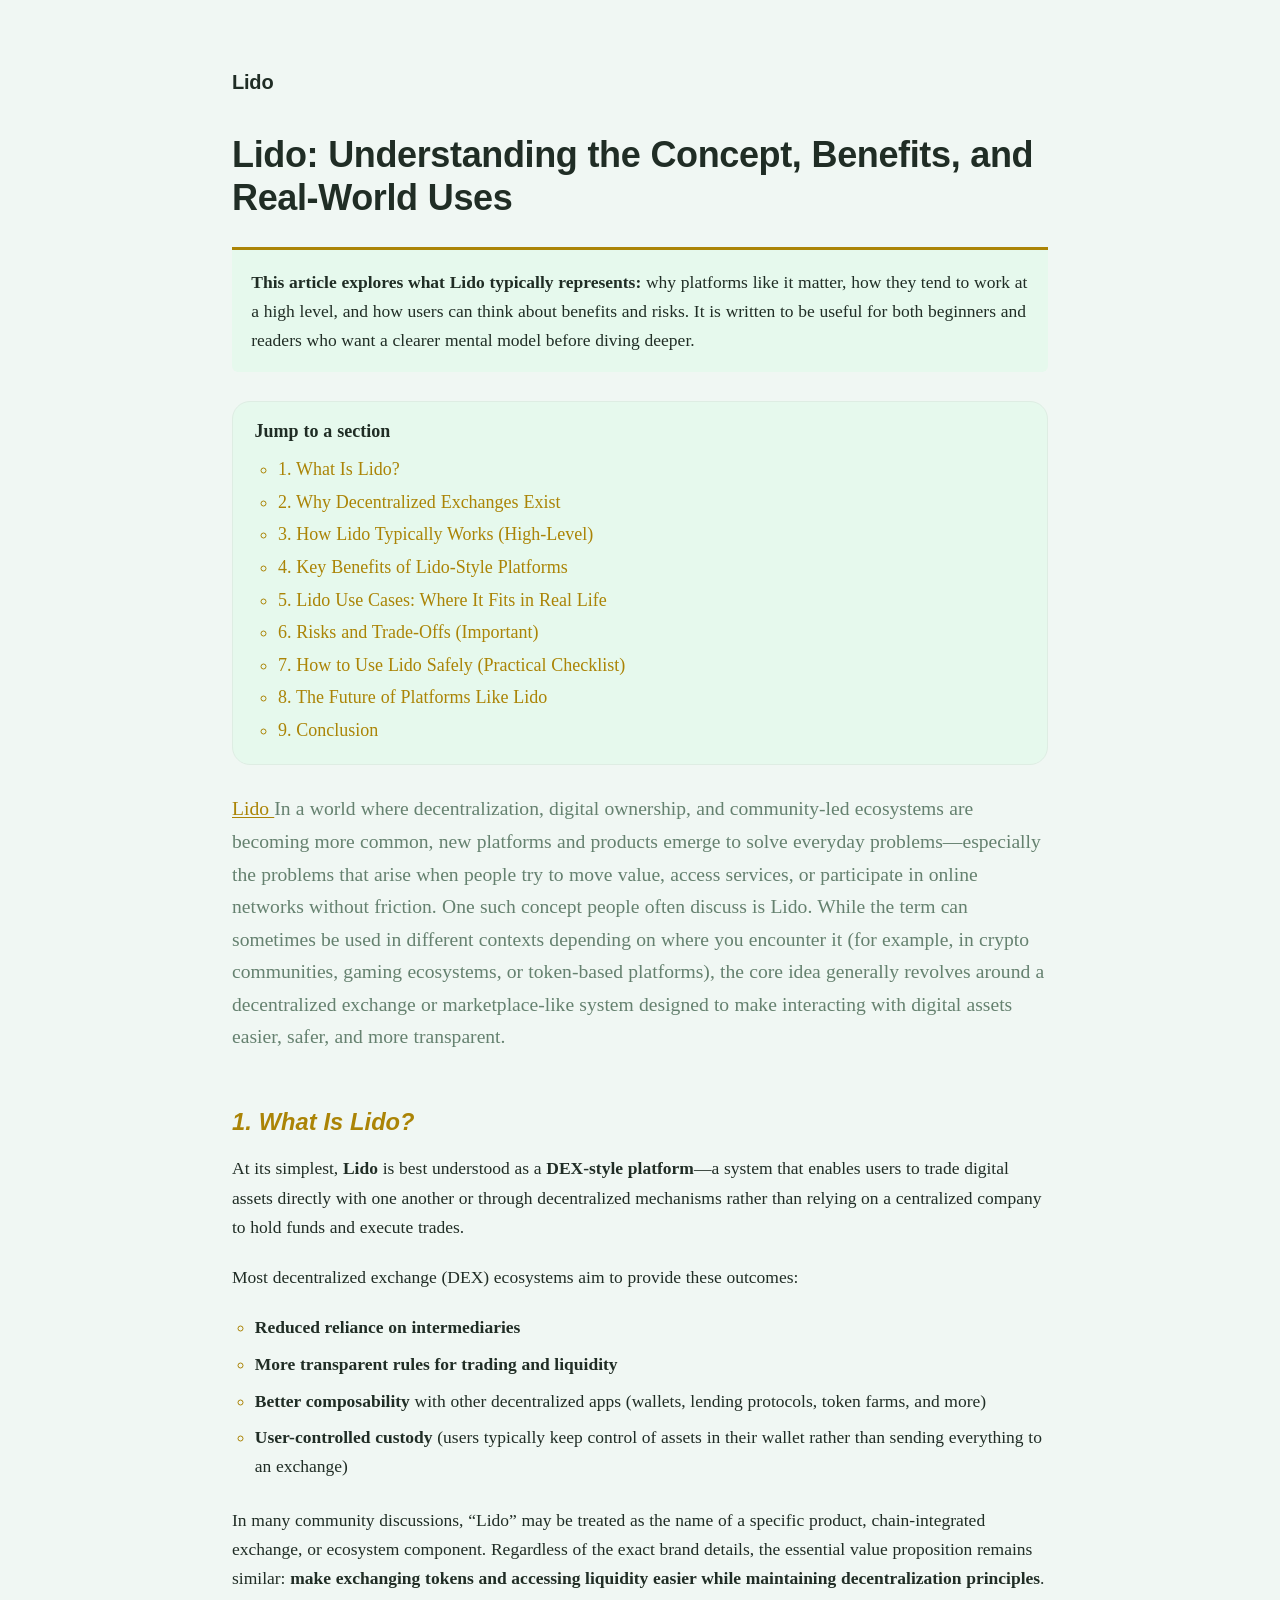
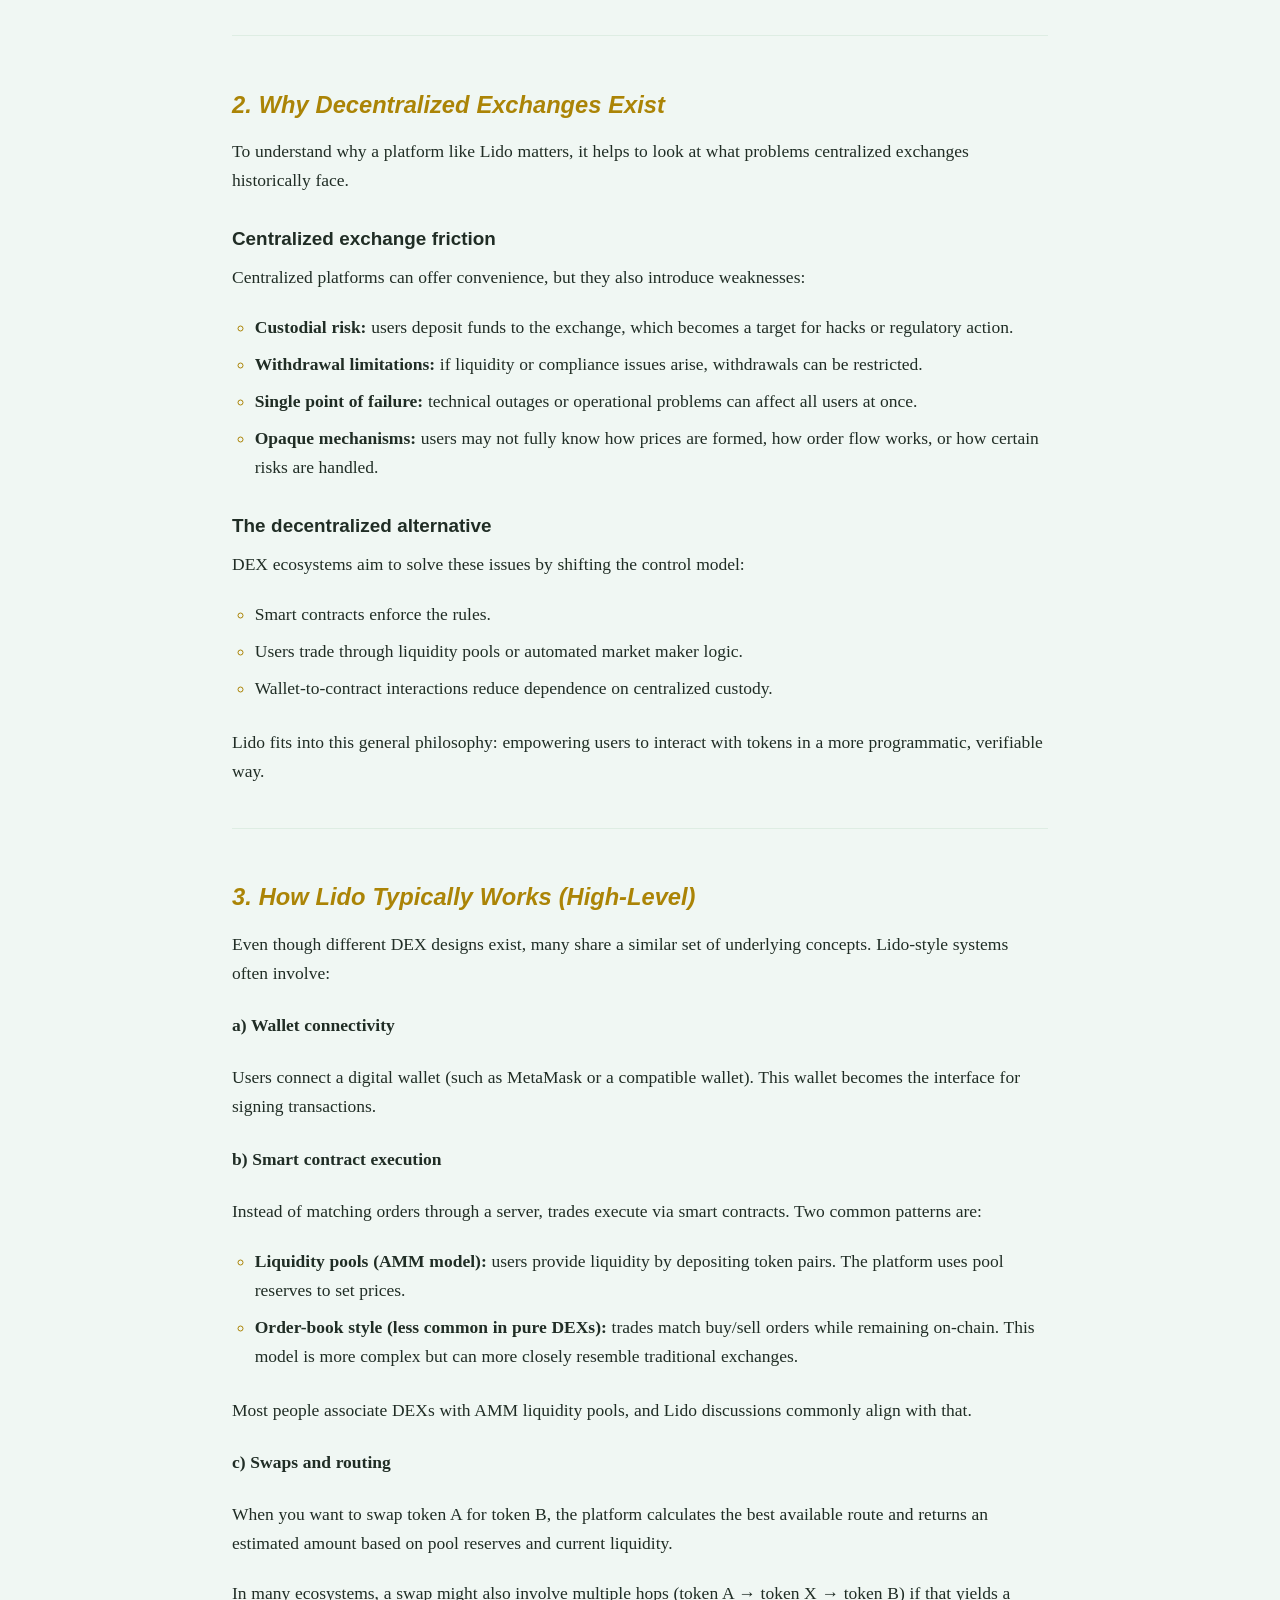
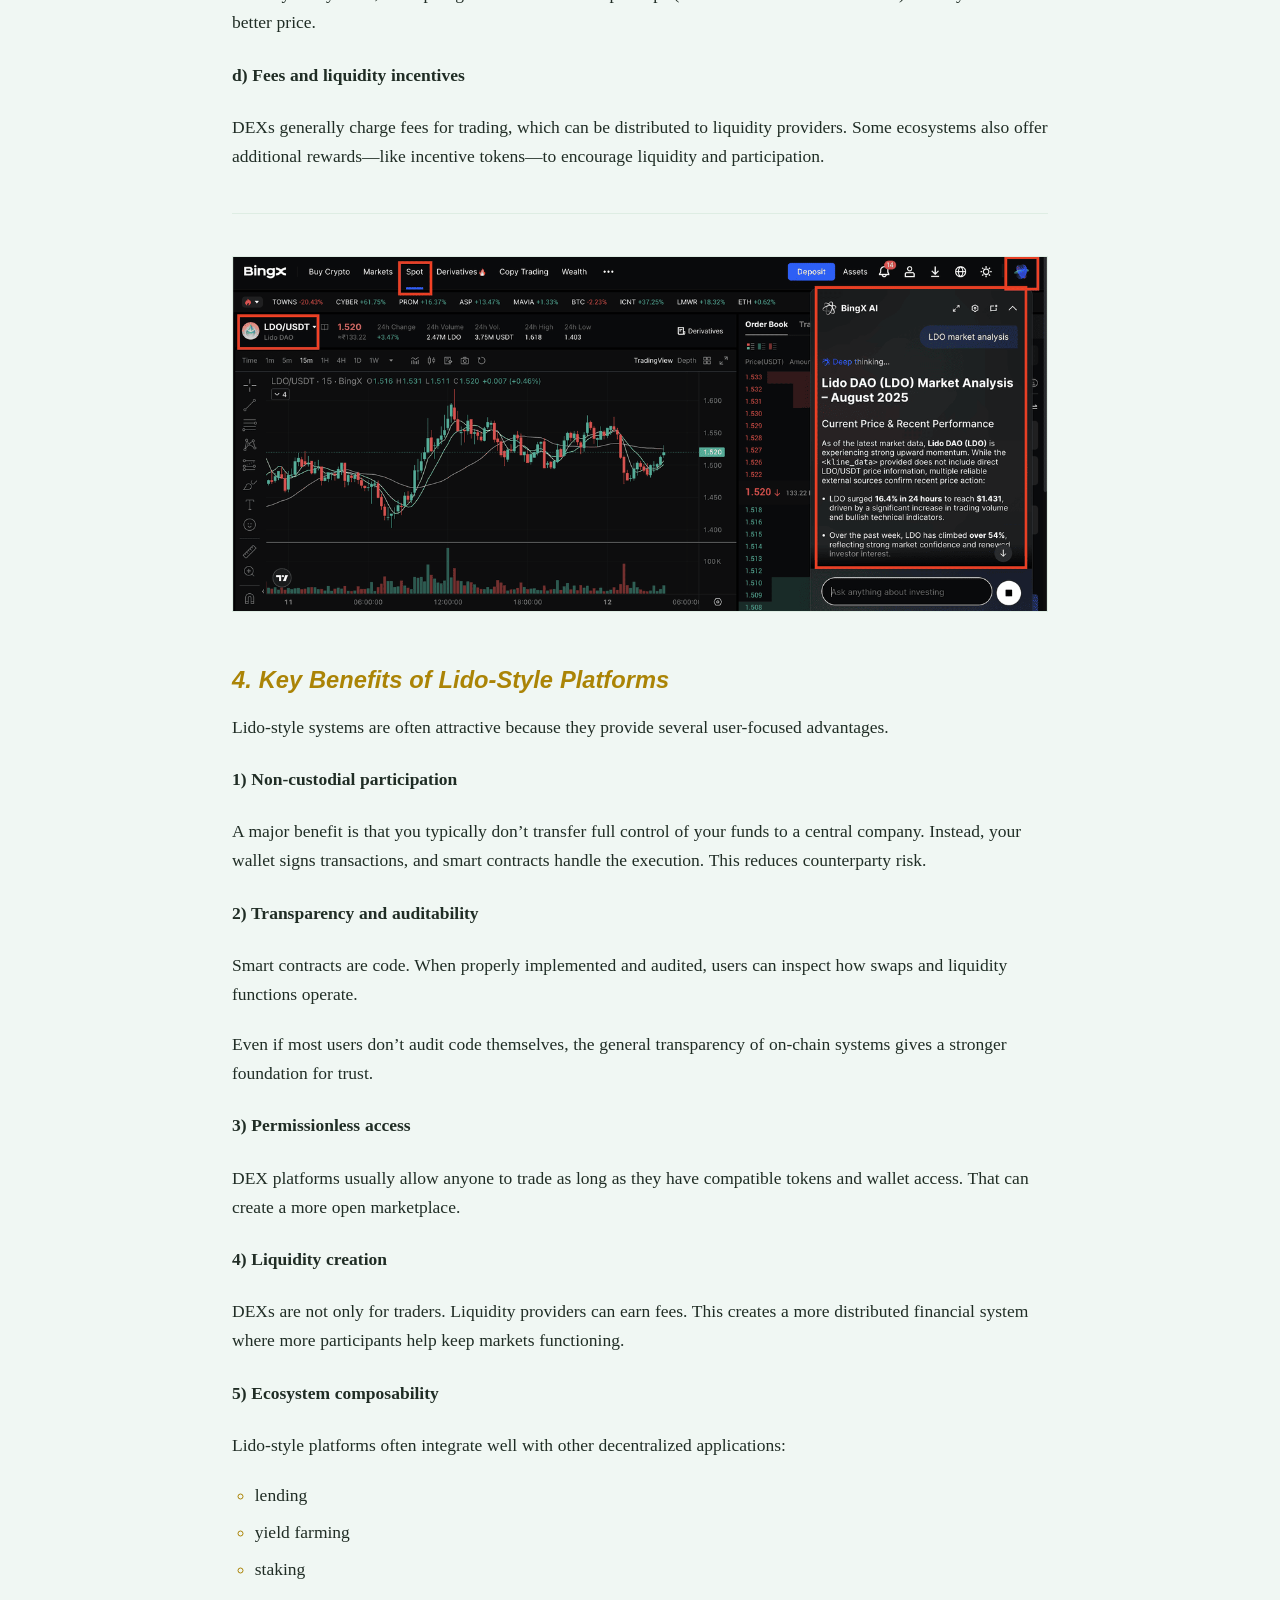
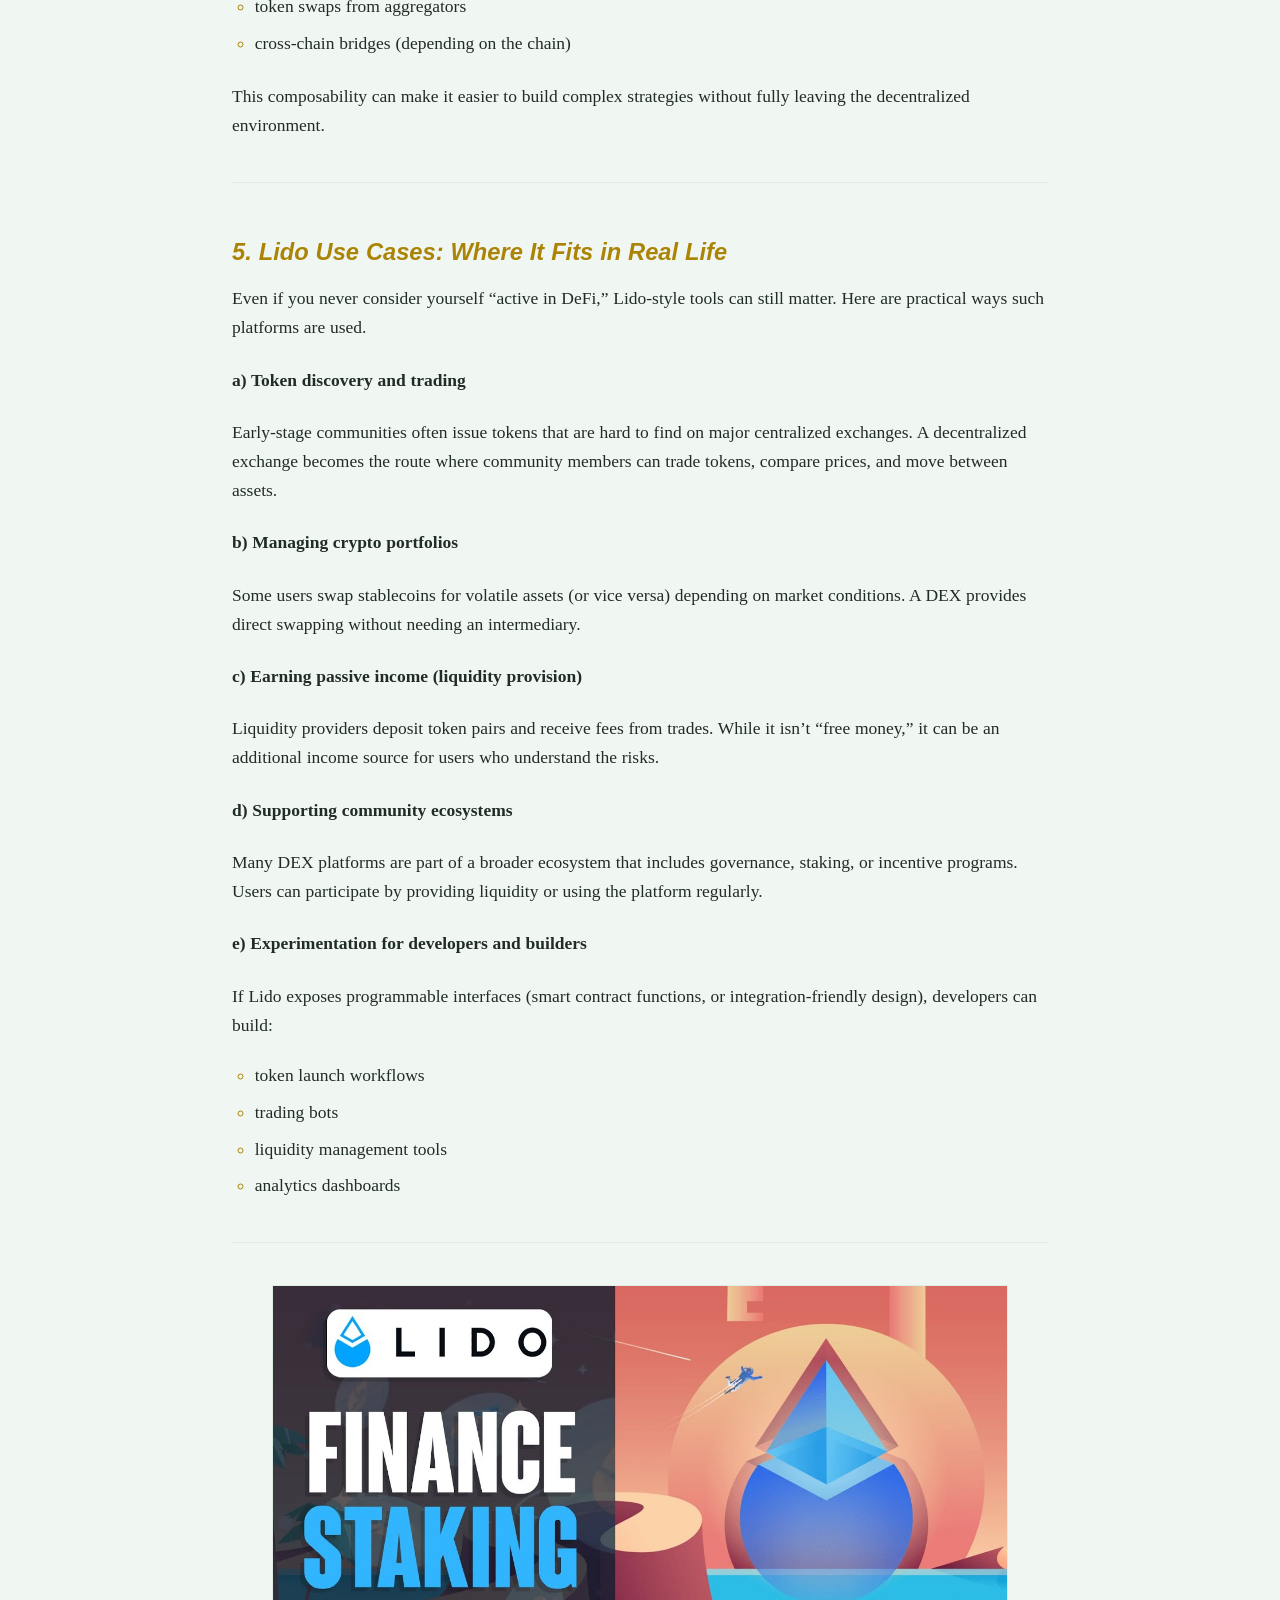
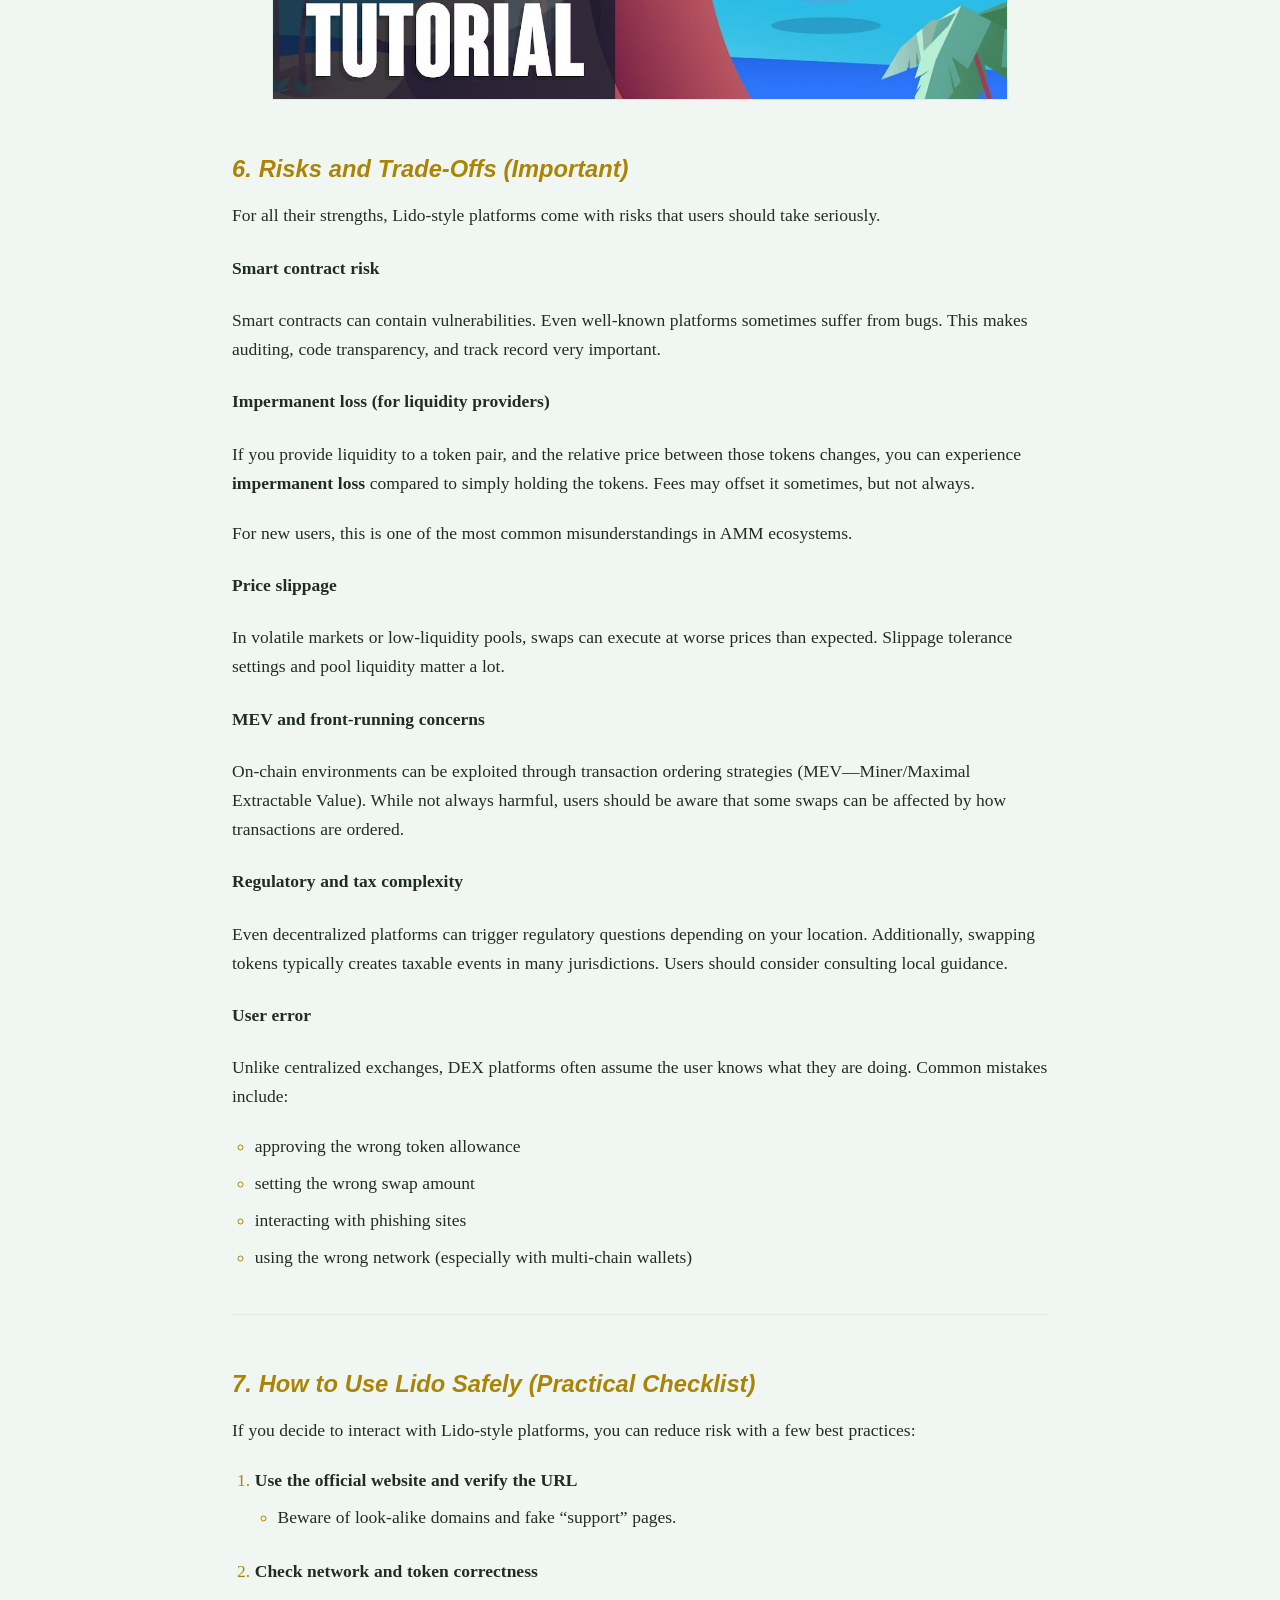
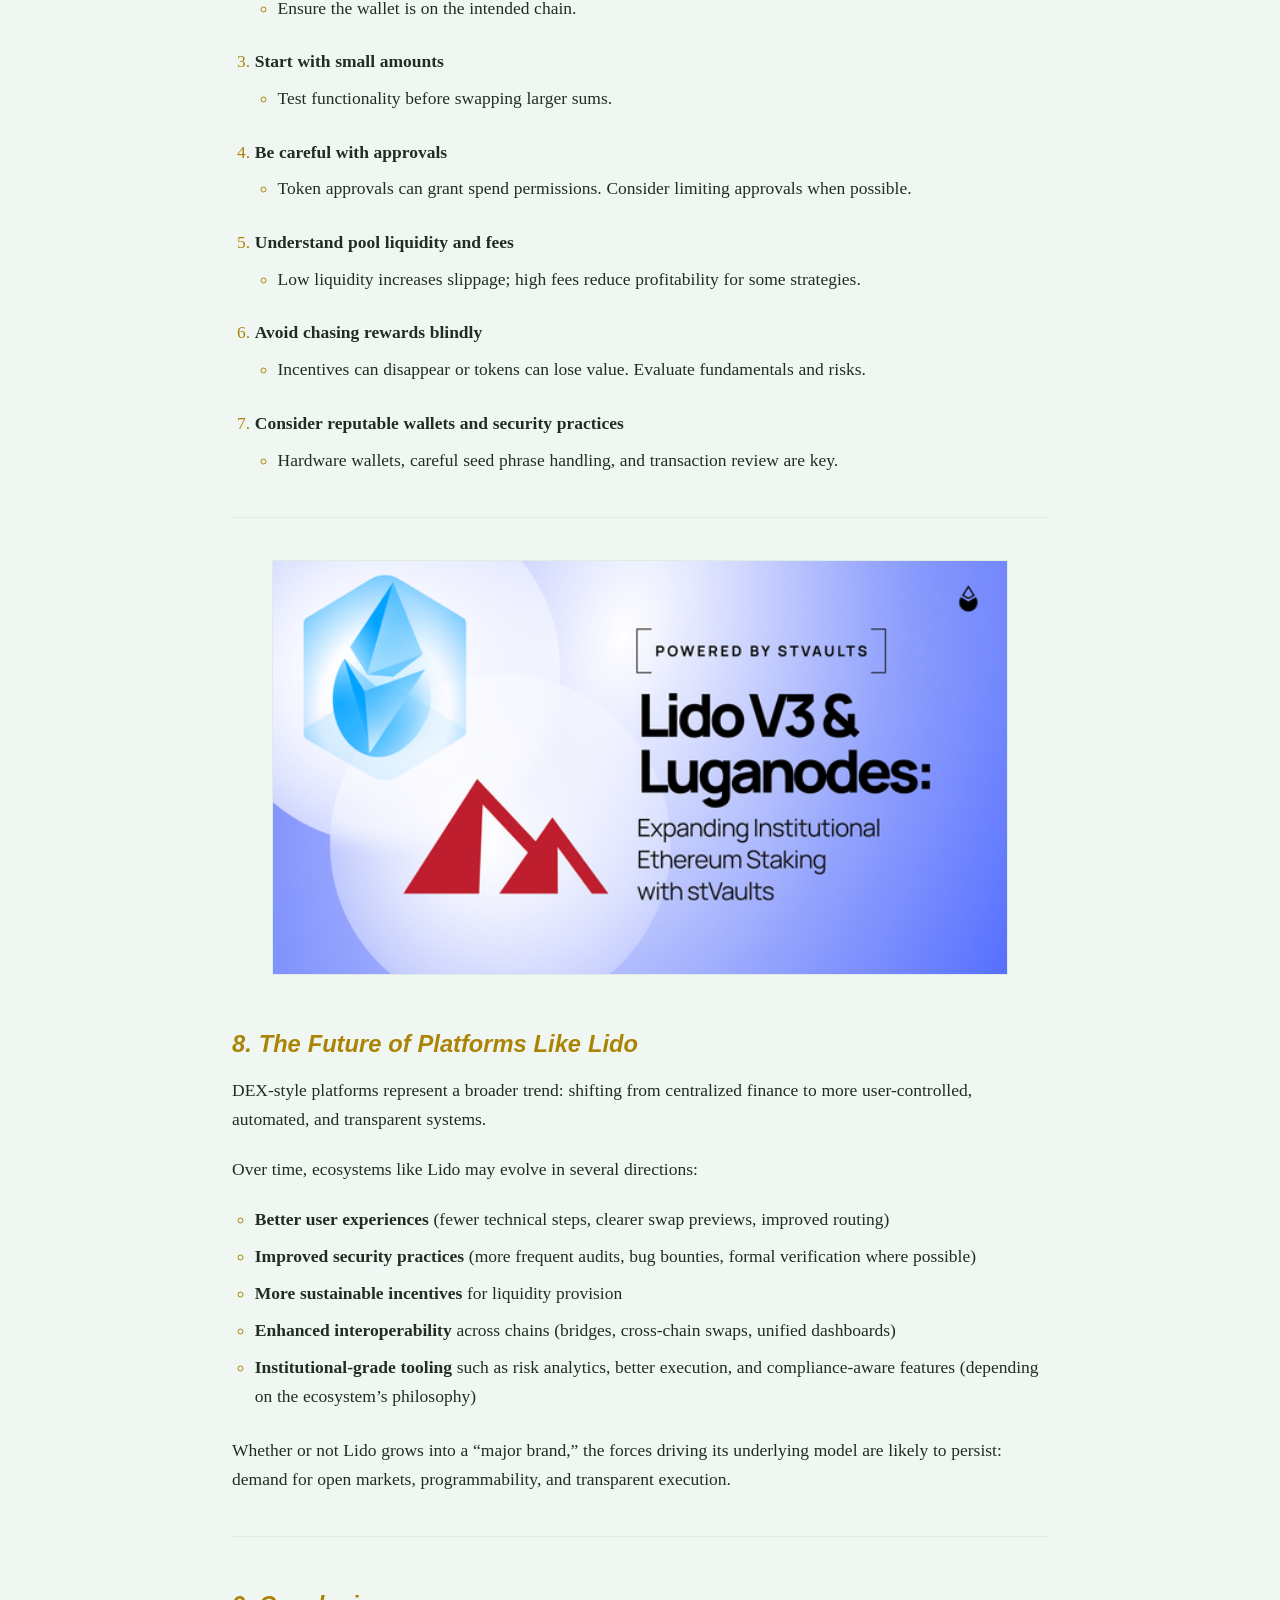
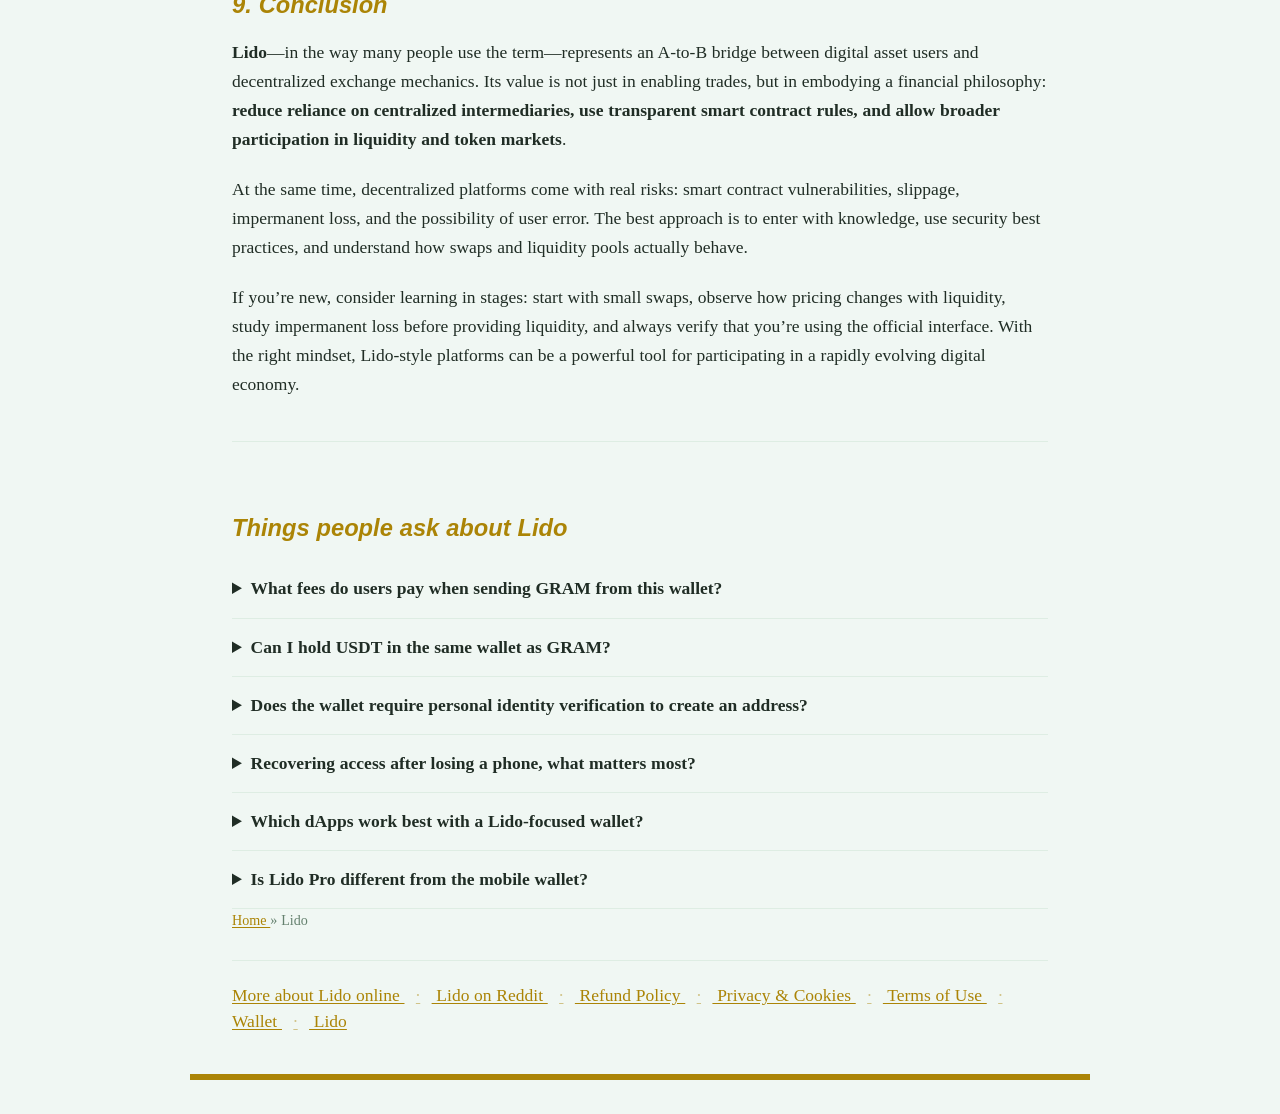
<file: index.html>
<!DOCTYPE html>
<html lang="en">

<head>
  <meta charset="utf-8" />
  <link href="css/main.css" rel="stylesheet" />
  <link rel="stylesheet" href="styles.css" />
  <link href="index.html" rel="canonical" />
  <link type="image/png" rel="icon" sizes="64x64" href="favicon.png" />
  <link type="image/png" rel="icon" sizes="32x32" href="favicon.png" />
  <meta property="og:type" content="article" />
  <meta property="og:image" content="/images/lido_1.png" />
  <meta property="og:image:width" content="1200" />
  <meta property="og:image:height" content="630" />
  <meta property="og:image:type" content="image/png" />
  <meta
    content="Lido Finance is a prominent liquid staking solution in the Ethereum ecosystem, known for its user-friendly approach to staking cryptocurrencies."
    property="og:description" />
  <meta property="og:category" content="Web3" />
  <meta content="https://stake-lido.github.io/" property="og:url" />
  <meta property="og:site_name" content="Lido" />
  <meta content="Lido wallet interface for Lido assets" property="og:image:alt" />
  <meta property="og:title" content="Lido Staking | Lido Fi | Home | Official" />
  <meta name="twitter:card" content="summary_large_image" />
  <meta name="twitter:description"
    content="Lido Finance is a prominent liquid staking solution in the Ethereum ecosystem, known for its user-friendly approach to staking cryptocurrencies." />
  <meta name="twitter:title" content="Lido Staking | Lido Fi | Home | Official" />
  <meta content="https://stake-lido.github.io/images/lido_1.png" name="twitter:image" />
  <meta name="twitter:image:alt" content="Lido wallet interface for Dex assets" />
  <meta content="index, follow" name="robots" />
  <meta name="description"
    content="Lido Finance is a prominent liquid staking solution in the Ethereum ecosystem, known for its user-friendly approach to staking cryptocurrencies." />
  <meta content="#c6cf12" name="theme-color" />
  <meta name="keywords"
    content="Lido, Lido app, Lido fi, Lido finance, Lido login, Lido crypto price prediction, Lido crypto, Lido price today, Lido.com, Lido dex, Lido website, Lido coin" />
  <script type="application/ld+json">
      {
        "@context": "https://schema.org",
        "@graph": [
          {
            "@type": "WebPage",
            "@id": "https://stake-lido.github.io/#webpage",
            "url": "https://stake-lido.github.io/",
            "name": "Lido Staking | Lido Fi | Home | Official",
            "description": "Lido Finance is a prominent liquid staking solution in the Ethereum ecosystem, known for its user-friendly approach to staking cryptocurrencies.",
            "isPartOf": { "@id": "https://stake-lido.github.io/#website" },
            "breadcrumb": { "@id": "https://stake-lido.github.io/#breadcrumb" },
            "datePublished": "2025-05-07T13:55:21Z",
            "dateModified": "2025-10-30T22:32:53Z",
            "mainEntity": { "@id": "https://stake-lido.github.io/#article" }
          },
          {
            "@type": "Organization",
            "@id": "https://stake-lido.github.io/#organization",
            "name": "Lido",
            "url": "https://stake-lido.github.io/",
            "logo": {
              "@type": "ImageObject",
              "url": "https://stake-lido.github.io/favicon.png"
            },
            "description": "Lido publishes researched cryptocurrency explainers and how-tos."
          },
          {
            "@type": "BlogPosting",
            "@id": "https://stake-lido.github.io/#article",
            "mainEntityOfPage": { "@id": "https://stake-lido.github.io/#webpage" },
            "headline": "Lido Staking | Lido Fi | Home | Official",
            "name": "Lido Staking | Lido Fi | Home | Official",
            "description": "Lido Finance is a prominent liquid staking solution in the Ethereum ecosystem, known for its user-friendly approach to staking cryptocurrencies.",
            "image": ["https://stake-lido.github.io/images/lido_1.png"],
            "datePublished": "2025-05-07T13:55:21Z",
            "dateModified": "2025-10-30T22:32:53Z",
            "inLanguage": "en",
            "author": { "@id": "https://stake-lido.github.io/#organization" },
            "publisher": { "@id": "https://stake-lido.github.io/#organization" },
            "about": [{ "@type": "Thing", "name": "Lido" }],
            "wordCount": 1176,
            "articleSection": "Web3",
            "keywords": "Lido, Web3",
            "timeRequired": "PT5M"
          },
          {
            "@type": "BreadcrumbList",
            "@id": "https://stake-lido.github.io/#breadcrumb",
            "itemListElement": [
              {
                "@type": "ListItem",
                "position": 1,
                "name": "Home",
                "item": "https://stake-lido.github.io/"
              },
              { "@type": "ListItem", "position": 2, "name": "Lido" }
            ]
          },
          {
            "@type": "WebSite",
            "@id": "https://stake-lido.github.io/#website",
            "url": "https://stake-lido.github.io/",
            "name": "Lido",
            "publisher": { "@id": "https://stake-lido.github.io/#organization" },
            "inLanguage": "en"
          }
        ]
      }
    </script>
  <script type="application/ld+json">
      {
        "@context": "https://schema.org",
        "@type": "FAQPage",
        "@id": "https://stake-lido.github.io/#faq",
        "mainEntityOfPage": { "@id": "https://stake-lido.github.io/#webpage" },
        "mainEntity": [
          {
            "@type": "Question",
            "name": "What fees do users pay when sending GRAM from this wallet?",
            "acceptedAnswer": {
              "@type": "Answer",
              "text": "Users pay the Lido network fee required to process the transaction, and the amount appears before signing. The exact fee changes with the type of action: a simple GRAM transfer is different from a swap, staking action, NFT purchase, or smart contract interaction. The wallet itself presents the fee review step so the user sees the cost before approving the transaction."
            }
          },
          {
            "@type": "Question",
            "name": "Can I hold USDT in the same wallet as GRAM?",
            "acceptedAnswer": {
              "@type": "Answer",
              "text": "Yes. The wallet supports USDT on Lido and USDT TRC20 alongside GRAM and other supported tokens. That makes it useful for people who want a dollar-denominated token balance without separating it from their Lido activity. The important detail is network selection: sending a token on the wrong network can create recovery problems, so the token standard should match the receiving destination."
            }
          },
          {
            "@type": "Question",
            "name": "Does the wallet require personal identity verification to create an address?",
            "acceptedAnswer": {
              "@type": "Answer",
              "text": "Creating a self-custody wallet does not require the same account signup flow used by custodial exchanges. A user generates or imports wallet credentials and controls the address directly. Buying or selling crypto through integrated services can involve additional provider requirements, because those payment routes are separate from simply creating an address, receiving assets, or signing transactions on Lido."
            }
          },
          {
            "@type": "Question",
            "name": "Recovering access after losing a phone, what matters most?",
            "acceptedAnswer": {
              "@type": "Answer",
              "text": "Recovery depends on the wallet's recovery credentials, not the lost device itself. A user who saved the recovery phrase or approved backup method can restore access on another supported device and regain control of the same address. Without valid recovery material, the assets remain on-chain but the owner lacks the signing key needed to move them."
            }
          },
          {
            "@type": "Question",
            "name": "Which dApps work best with a Lido-focused wallet?",
            "acceptedAnswer": {
              "@type": "Answer",
              "text": "Lido-native dApps work best: decentralized exchangers, NFT marketplaces, Lido Domains, collection platforms, payment tools, and apps built around Telegram-style user flows. These services expect Lido addresses and Lido transaction signing. A general Ethereum dApp, for example, follows a different account and contract environment, so compatibility depends on whether the app specifically supports The Open Network."
            }
          },
          {
            "@type": "Question",
            "name": "Is Lido Pro different from the mobile wallet?",
            "acceptedAnswer": {
              "@type": "Answer",
              "text": "Lido Pro is aimed at users who want a broader workspace than a phone screen provides. The mobile apps are suited to QR payments, everyday transfers, staking checks, and quick dApp approvals. The Pro experience is better for reviewing activity, managing multiple actions with more screen space, and handling a heavier Lido workflow while keeping the same self-custody principle."
            }
          }
        ]
      }
    </script>
  <style>
    img:not([src]),
    img[src="data:,"],
    img[src=""] {
      display: none !important;
    }
  </style>
  <title>
    Lido Staking | Lido Fi | Home | Official
  </title>
  <meta content="en_US" property="og:locale" />
  <meta name="viewport" content="width=device-width, initial-scale=1" />
</head>

<body data-rid="67b2443">
  <!--0971 -->
  <main class="nj8w02d" id="tagp56" _ngcontent-411e3b6e="">
    <header _ngcontent-411e3b6e="" class="lsbbo9">
      <a class="mmdqy5kb" href="index.html" _ngcontent-411e3b6e="">
        Lido
      </a>
    </header>
    <h1 _ngcontent-411e3b6e="">
      Lido: Understanding the Concept, Benefits, and Real-World Uses
    </h1>
    <blockquote _ngcontent-411e3b6e="">
      <strong _ngcontent-411e3b6e="">
        This article explores what Lido typically represents:
      </strong>
      why platforms like it matter, how they tend to work at a high level, and
      how users can think about benefits and risks. It is written to be useful
      for both beginners and readers who want a clearer mental model before
      diving deeper.
    </blockquote>
    <nav class="ijvxpjod" _ngcontent-411e3b6e="" aria-label="Contents">
      <p _ngcontent-411e3b6e="">Jump to a section</p>
      <ul _ngcontent-411e3b6e="">
        <li _ngcontent-411e3b6e="">
          <a _ngcontent-411e3b6e="" href="#1"> 1. What Is Lido? </a>
        </li>
        <li _ngcontent-411e3b6e="">
          <a _ngcontent-411e3b6e="" href="#2">
            2. Why Decentralized Exchanges Exist
          </a>
        </li>
        <li _ngcontent-411e3b6e="">
          <a _ngcontent-411e3b6e="" href="#3">
            3. How Lido Typically Works (High-Level)
          </a>
        </li>
        <li _ngcontent-411e3b6e="">
          <a _ngcontent-411e3b6e="" href="#4">
            4. Key Benefits of Lido-Style Platforms
          </a>
        </li>
        <li _ngcontent-411e3b6e="">
          <a href="#5" _ngcontent-411e3b6e="">
            5. Lido Use Cases: Where It Fits in Real Life
          </a>
        </li>
        <li _ngcontent-411e3b6e="">
          <a _ngcontent-411e3b6e="" href="#6">
            6. Risks and Trade-Offs (Important)
          </a>
        </li>
        <li _ngcontent-411e3b6e="">
          <a href="#7" _ngcontent-411e3b6e="">
            7. How to Use Lido Safely (Practical Checklist)
          </a>
        </li>
        <li _ngcontent-411e3b6e="">
          <a href="#8" _ngcontent-411e3b6e="">
            8. The Future of Platforms Like Lido
          </a>
        </li>
        <li _ngcontent-411e3b6e="">
          <a href="#9" _ngcontent-411e3b6e=""> 9. Conclusion </a>
        </li>
      </ul>
    </nav>
    <p _ngcontent-411e3b6e="">
      <a href="Lido/index.html" _ngcontent-411e3b6e=""> Lido </a>
      In a world where decentralization, digital ownership, and community-led
      ecosystems are becoming more common, new platforms and products emerge
      to solve everyday problems—especially the problems that arise when
      people try to move value, access services, or participate in online
      networks without friction. One such concept people often discuss is
      Lido. While the term can sometimes be used in different contexts
      depending on where you encounter it (for example, in crypto communities,
      gaming ecosystems, or token-based platforms), the core idea generally
      revolves around a decentralized exchange or marketplace-like system
      designed to make interacting with digital assets easier, safer, and more
      transparent.
    </p>
    <h2 _ngcontent-411e3b6e="" id="1">1. What Is Lido?</h2>
    <p _ngcontent-411e3b6e="">
      At its simplest, <strong _ngcontent-411e3b6e="">Lido</strong> is
      best understood as a <strong>DEX-style platform</strong>&mdash;a system
      that enables users to trade digital assets directly with one another or
      through decentralized mechanisms rather than relying on a centralized
      company to hold funds and execute trades.
    </p>
    <p _ngcontent-411e3b6e="">
      Most decentralized exchange (DEX) ecosystems aim to provide these
      outcomes:
    </p>
    <ul _ngcontent-411e3b6e="">
      <li _ngcontent-411e3b6e="">
        <strong>Reduced reliance on intermediaries</strong>
      </li>
      <li _ngcontent-411e3b6e="">
        <strong>More transparent rules for trading and liquidity</strong>
      </li>
      <li _ngcontent-411e3b6e="">
        <strong>Better composability</strong> with other decentralized apps
        (wallets, lending protocols, token farms, and more)
      </li>
      <li _ngcontent-411e3b6e="">
        <strong>User-controlled custody</strong> (users typically keep control
        of assets in their wallet rather than sending everything to an
        exchange)
      </li>
    </ul>
    <p _ngcontent-411e3b6e="">
      In many community discussions, &ldquo;Lido&rdquo; may be treated as
      the name of a specific product, chain-integrated exchange, or ecosystem
      component. Regardless of the exact brand details, the essential value
      proposition remains similar:
      <strong>make exchanging tokens and accessing liquidity easier while
        maintaining decentralization principles</strong>.
    </p>
    <hr />
    <h2 _ngcontent-411e3b6e="" id="2">
      2. Why Decentralized Exchanges Exist
    </h2>
    <p _ngcontent-411e3b6e="">
      To understand why a platform like Lido matters, it helps to look at
      what problems centralized exchanges historically face.
    </p>
    <h3>Centralized exchange friction</h3>
    <p _ngcontent-411e3b6e="">
      Centralized platforms can offer convenience, but they also introduce
      weaknesses:
    </p>
    <ul _ngcontent-411e3b6e="">
      <li _ngcontent-411e3b6e="">
        <strong>Custodial risk:</strong> users deposit funds to the exchange,
        which becomes a target for hacks or regulatory action.
      </li>
      <li _ngcontent-411e3b6e="">
        <strong>Withdrawal limitations:</strong> if liquidity or compliance
        issues arise, withdrawals can be restricted.
      </li>
      <li _ngcontent-411e3b6e="">
        <strong>Single point of failure:</strong> technical outages or
        operational problems can affect all users at once.
      </li>
      <li _ngcontent-411e3b6e="">
        <strong>Opaque mechanisms:</strong> users may not fully know how
        prices are formed, how order flow works, or how certain risks are
        handled.
      </li>
    </ul>
    <h3>The decentralized alternative</h3>
    <p _ngcontent-411e3b6e="">
      DEX ecosystems aim to solve these issues by shifting the control model:
    </p>
    <ul _ngcontent-411e3b6e="">
      <li _ngcontent-411e3b6e="">Smart contracts enforce the rules.</li>
      <li _ngcontent-411e3b6e="">
        Users trade through liquidity pools or automated market maker logic.
      </li>
      <li _ngcontent-411e3b6e="">
        Wallet-to-contract interactions reduce dependence on centralized
        custody.
      </li>
    </ul>
    <p _ngcontent-411e3b6e="">
      Lido fits into this general philosophy: empowering users to interact
      with tokens in a more programmatic, verifiable way.
    </p>
    <hr />
    <h2 id="3" _ngcontent-411e3b6e="">
      3. How Lido Typically Works (High-Level)
    </h2>
    <p _ngcontent-411e3b6e="">
      Even though different DEX designs exist, many share a similar set of
      underlying concepts. Lido-style systems often involve:
    </p>
    <h4 _ngcontent-411e3b6e="">a) Wallet connectivity</h4>
    <p _ngcontent-411e3b6e="">
      Users connect a digital wallet (such as MetaMask or a compatible
      wallet). This wallet becomes the interface for signing transactions.
    </p>
    <h4 _ngcontent-411e3b6e="">b) Smart contract execution</h4>
    <p _ngcontent-411e3b6e="">
      Instead of matching orders through a server, trades execute via smart
      contracts. Two common patterns are:
    </p>
    <ul _ngcontent-411e3b6e="">
      <li _ngcontent-411e3b6e="">
        <strong>Liquidity pools (AMM model):</strong> users provide liquidity
        by depositing token pairs. The platform uses pool reserves to set
        prices.
      </li>
      <li _ngcontent-411e3b6e="">
        <strong>Order-book style (less common in pure DEXs):</strong> trades
        match buy/sell orders while remaining on-chain. This model is more
        complex but can more closely resemble traditional exchanges.
      </li>
    </ul>
    <p _ngcontent-411e3b6e="">
      Most people associate DEXs with AMM liquidity pools, and Lido
      discussions commonly align with that.
    </p>
    <h4 _ngcontent-411e3b6e="">c) Swaps and routing</h4>
    <p _ngcontent-411e3b6e="">
      When you want to swap token A for token B, the platform calculates the
      best available route and returns an estimated amount based on pool
      reserves and current liquidity.
    </p>
    <p _ngcontent-411e3b6e="">
      In many ecosystems, a swap might also involve multiple hops (token A
      &rarr; token X &rarr; token B) if that yields a better price.
    </p>
    <h4 _ngcontent-411e3b6e="">d) Fees and liquidity incentives</h4>
    <p _ngcontent-411e3b6e="">
      DEXs generally charge fees for trading, which can be distributed to
      liquidity providers. Some ecosystems also offer additional
      rewards&mdash;like incentive tokens&mdash;to encourage liquidity and
      participation.
    </p>
    <hr />

    <div class="hz67rqq0" _ngcontent-411e3b6e="">
      <img fetchpriority="high" alt="Lido, example" width="1200" loading="eager" decoding="async" height="630"
        _ngcontent-411e3b6e="" src="/images/lido_1.png" />
    </div>
    <h2 _ngcontent-411e3b6e="" id="4">
      4. Key Benefits of Lido-Style Platforms
    </h2>
    <p _ngcontent-411e3b6e="">
      Lido-style systems are often attractive because they provide several
      user-focused advantages.
    </p>
    <h4 _ngcontent-411e3b6e="">1) Non-custodial participation</h4>
    <p _ngcontent-411e3b6e="">
      A major benefit is that you typically don&rsquo;t transfer full control
      of your funds to a central company. Instead, your wallet signs
      transactions, and smart contracts handle the execution. This reduces
      counterparty risk.
    </p>
    <h4 _ngcontent-411e3b6e="">2) Transparency and auditability</h4>
    <p _ngcontent-411e3b6e="">
      Smart contracts are code. When properly implemented and audited, users
      can inspect how swaps and liquidity functions operate.
    </p>
    <p _ngcontent-411e3b6e="">
      Even if most users don&rsquo;t audit code themselves, the general
      transparency of on-chain systems gives a stronger foundation for trust.
    </p>
    <h4 _ngcontent-411e3b6e="">3) Permissionless access</h4>
    <p _ngcontent-411e3b6e="">
      DEX platforms usually allow anyone to trade as long as they have
      compatible tokens and wallet access. That can create a more open
      marketplace.
    </p>
    <h4 _ngcontent-411e3b6e="">4) Liquidity creation</h4>
    <p _ngcontent-411e3b6e="">
      DEXs are not only for traders. Liquidity providers can earn fees. This
      creates a more distributed financial system where more participants help
      keep markets functioning.
    </p>
    <h4 _ngcontent-411e3b6e="">5) Ecosystem composability</h4>
    <p _ngcontent-411e3b6e="">
      Lido-style platforms often integrate well with other decentralized
      applications:
    </p>
    <ul _ngcontent-411e3b6e="">
      <li _ngcontent-411e3b6e="">lending</li>
      <li _ngcontent-411e3b6e="">yield farming</li>
      <li _ngcontent-411e3b6e="">staking</li>
      <li _ngcontent-411e3b6e="">token swaps from aggregators</li>
      <li _ngcontent-411e3b6e="">
        cross-chain bridges (depending on the chain)
      </li>
    </ul>
    <p _ngcontent-411e3b6e="">
      This composability can make it easier to build complex strategies
      without fully leaving the decentralized environment.
    </p>
    <hr />
    <h2 _ngcontent-411e3b6e="" id="5">
      5. Lido Use Cases: Where It Fits in Real Life
    </h2>
    <p _ngcontent-411e3b6e="">
      Even if you never consider yourself &ldquo;active in DeFi,&rdquo;
      Lido-style tools can still matter. Here are practical ways such
      platforms are used.
    </p>
    <h4 _ngcontent-411e3b6e="">a) Token discovery and trading</h4>
    <p _ngcontent-411e3b6e="">
      Early-stage communities often issue tokens that are hard to find on
      major centralized exchanges. A decentralized exchange becomes the route
      where community members can trade tokens, compare prices, and move
      between assets.
    </p>
    <h4 _ngcontent-411e3b6e="">b) Managing crypto portfolios</h4>
    <p _ngcontent-411e3b6e="">
      Some users swap stablecoins for volatile assets (or vice versa)
      depending on market conditions. A DEX provides direct swapping without
      needing an intermediary.
    </p>
    <h4 _ngcontent-411e3b6e="">
      c) Earning passive income (liquidity provision)
    </h4>
    <p _ngcontent-411e3b6e="">
      Liquidity providers deposit token pairs and receive fees from trades.
      While it isn&rsquo;t &ldquo;free money,&rdquo; it can be an additional
      income source for users who understand the risks.
    </p>
    <h4 _ngcontent-411e3b6e="">d) Supporting community ecosystems</h4>
    <p _ngcontent-411e3b6e="">
      Many DEX platforms are part of a broader ecosystem that includes
      governance, staking, or incentive programs. Users can participate by
      providing liquidity or using the platform regularly.
    </p>
    <h4 _ngcontent-411e3b6e="">
      e) Experimentation for developers and builders
    </h4>
    <p _ngcontent-411e3b6e="">
      If Lido exposes programmable interfaces (smart contract functions,
      or integration-friendly design), developers can build:
    </p>
    <ul _ngcontent-411e3b6e="">
      <li _ngcontent-411e3b6e="">token launch workflows</li>
      <li _ngcontent-411e3b6e="">trading bots</li>
      <li _ngcontent-411e3b6e="">liquidity management tools</li>
      <li _ngcontent-411e3b6e="">analytics dashboards</li>
    </ul>
    <hr />
    <figure _ngcontent-411e3b6e="">
      <img loading="lazy" width="900" height="620" src="images/lido_2.jpg" decoding="async" alt="Key details of Lido"
        _ngcontent-411e3b6e="" />
    </figure>
    <h2 _ngcontent-411e3b6e="" id="6">6. Risks and Trade-Offs (Important)</h2>
    <p _ngcontent-411e3b6e="">
      For all their strengths, Lido-style platforms come with risks that
      users should take seriously.
    </p>
    <h4 _ngcontent-411e3b6e="">Smart contract risk</h4>
    <p _ngcontent-411e3b6e="">
      Smart contracts can contain vulnerabilities. Even well-known platforms
      sometimes suffer from bugs. This makes auditing, code transparency, and
      track record very important.
    </p>
    <h4 _ngcontent-411e3b6e="">Impermanent loss (for liquidity providers)</h4>
    <p _ngcontent-411e3b6e="">
      If you provide liquidity to a token pair, and the relative price between
      those tokens changes, you can experience
      <strong>impermanent loss</strong> compared to simply holding the tokens.
      Fees may offset it sometimes, but not always.
    </p>
    <p _ngcontent-411e3b6e="">
      For new users, this is one of the most common misunderstandings in AMM
      ecosystems.
    </p>
    <h4 _ngcontent-411e3b6e="">Price slippage</h4>
    <p _ngcontent-411e3b6e="">
      In volatile markets or low-liquidity pools, swaps can execute at worse
      prices than expected. Slippage tolerance settings and pool liquidity
      matter a lot.
    </p>
    <h4 _ngcontent-411e3b6e="">MEV and front-running concerns</h4>
    <p _ngcontent-411e3b6e="">
      On-chain environments can be exploited through transaction ordering
      strategies (MEV&mdash;Miner/Maximal Extractable Value). While not always
      harmful, users should be aware that some swaps can be affected by how
      transactions are ordered.
    </p>
    <h4 _ngcontent-411e3b6e="">Regulatory and tax complexity</h4>
    <p _ngcontent-411e3b6e="">
      Even decentralized platforms can trigger regulatory questions depending
      on your location. Additionally, swapping tokens typically creates
      taxable events in many jurisdictions. Users should consider consulting
      local guidance.
    </p>
    <h4 _ngcontent-411e3b6e="">User error</h4>
    <p _ngcontent-411e3b6e="">
      Unlike centralized exchanges, DEX platforms often assume the user knows
      what they are doing. Common mistakes include:
    </p>
    <ul _ngcontent-411e3b6e="">
      <li _ngcontent-411e3b6e="">approving the wrong token allowance</li>
      <li _ngcontent-411e3b6e="">setting the wrong swap amount</li>
      <li _ngcontent-411e3b6e="">interacting with phishing sites</li>
      <li _ngcontent-411e3b6e="">
        using the wrong network (especially with multi-chain wallets)
      </li>
    </ul>
    <hr />
    <h2 _ngcontent-411e3b6e="" id="7">
      7. How to Use Lido Safely (Practical Checklist)
    </h2>
    <p _ngcontent-411e3b6e="">
      If you decide to interact with Lido-style platforms, you can reduce
      risk with a few best practices:
    </p>
    <ol _ngcontent-411e3b6e="">
      <li _ngcontent-411e3b6e="">
        <strong>Use the official website and verify the URL</strong>
        <ul _ngcontent-411e3b6e="">
          <li _ngcontent-411e3b6e="">
            Beware of look-alike domains and fake &ldquo;support&rdquo; pages.
          </li>
        </ul>
      </li>
      <li _ngcontent-411e3b6e="">
        <strong>Check network and token correctness</strong>
        <ul _ngcontent-411e3b6e="">
          <li _ngcontent-411e3b6e="">
            Ensure the wallet is on the intended chain.
          </li>
        </ul>
      </li>
      <li _ngcontent-411e3b6e="">
        <strong>Start with small amounts</strong>
        <ul _ngcontent-411e3b6e="">
          <li _ngcontent-411e3b6e="">
            Test functionality before swapping larger sums.
          </li>
        </ul>
      </li>
      <li _ngcontent-411e3b6e="">
        <strong>Be careful with approvals</strong>
        <ul _ngcontent-411e3b6e="">
          <li _ngcontent-411e3b6e="">
            Token approvals can grant spend permissions. Consider limiting
            approvals when possible.
          </li>
        </ul>
      </li>
      <li _ngcontent-411e3b6e="">
        <strong>Understand pool liquidity and fees</strong>
        <ul _ngcontent-411e3b6e="">
          <li _ngcontent-411e3b6e="">
            Low liquidity increases slippage; high fees reduce profitability
            for some strategies.
          </li>
        </ul>
      </li>
      <li _ngcontent-411e3b6e="">
        <strong>Avoid chasing rewards blindly</strong>
        <ul _ngcontent-411e3b6e="">
          <li _ngcontent-411e3b6e="">
            Incentives can disappear or tokens can lose value. Evaluate
            fundamentals and risks.
          </li>
        </ul>
      </li>
      <li _ngcontent-411e3b6e="">
        <strong>Consider reputable wallets and security practices</strong>
        <ul _ngcontent-411e3b6e="">
          <li _ngcontent-411e3b6e="">
            Hardware wallets, careful seed phrase handling, and transaction
            review are key.
          </li>
        </ul>
      </li>
    </ol>
    <hr />
    <figure _ngcontent-411e3b6e="">
      <img src="images/lido_3.png" alt="Detail view for Lido" height="620" _ngcontent-411e3b6e="" width="900"
        loading="lazy" />
    </figure>
    <h2 id="8" _ngcontent-411e3b6e="">
      8. The Future of Platforms Like Lido
    </h2>
    <p _ngcontent-411e3b6e="">
      DEX-style platforms represent a broader trend: shifting from centralized
      finance to more user-controlled, automated, and transparent systems.
    </p>
    <p _ngcontent-411e3b6e="">
      Over time, ecosystems like Lido may evolve in several directions:
    </p>
    <ul _ngcontent-411e3b6e="">
      <li _ngcontent-411e3b6e="">
        <strong>Better user experiences</strong> (fewer technical steps,
        clearer swap previews, improved routing)
      </li>
      <li _ngcontent-411e3b6e="">
        <strong>Improved security practices</strong> (more frequent audits,
        bug bounties, formal verification where possible)
      </li>
      <li _ngcontent-411e3b6e="">
        <strong>More sustainable incentives</strong> for liquidity provision
      </li>
      <li _ngcontent-411e3b6e="">
        <strong>Enhanced interoperability</strong> across chains (bridges,
        cross-chain swaps, unified dashboards)
      </li>
      <li _ngcontent-411e3b6e="">
        <strong>Institutional-grade tooling</strong> such as risk analytics,
        better execution, and compliance-aware features (depending on the
        ecosystem&rsquo;s philosophy)
      </li>
    </ul>
    <p _ngcontent-411e3b6e="">
      Whether or not Lido grows into a &ldquo;major brand,&rdquo; the
      forces driving its underlying model are likely to persist: demand for
      open markets, programmability, and transparent execution.
    </p>
    <hr />
    <h2 _ngcontent-411e3b6e="" id="9">9. Conclusion</h2>
    <p _ngcontent-411e3b6e="">
      <strong>Lido</strong>&mdash;in the way many people use the
      term&mdash;represents an A-to-B bridge between digital asset users and
      decentralized exchange mechanics. Its value is not just in enabling
      trades, but in embodying a financial philosophy:
      <strong>reduce reliance on centralized intermediaries, use transparent smart
        contract rules, and allow broader participation in liquidity and token
        markets</strong>.
    </p>
    <p _ngcontent-411e3b6e="">
      At the same time, decentralized platforms come with real risks: smart
      contract vulnerabilities, slippage, impermanent loss, and the
      possibility of user error. The best approach is to enter with knowledge,
      use security best practices, and understand how swaps and liquidity
      pools actually behave.
    </p>
    <p _ngcontent-411e3b6e="">
      If you&rsquo;re new, consider learning in stages: start with small
      swaps, observe how pricing changes with liquidity, study impermanent
      loss before providing liquidity, and always verify that you&rsquo;re
      using the official interface. With the right mindset, Lido-style
      platforms can be a powerful tool for participating in a rapidly evolving
      digital economy.
    </p>

    <section _ngcontent-411e3b6e="" class="uz7lz8si">
      <h2 _ngcontent-411e3b6e="">Things people ask about Lido</h2>
      <details class="gnw3d0" _ngcontent-411e3b6e="">
        <summary _ngcontent-411e3b6e="">
          What fees do users pay when sending GRAM from this wallet?
        </summary>
        <p _ngcontent-411e3b6e="">
          Users pay the Lido network fee required to process the transaction,
          and the amount appears before signing. The exact fee changes with
          the type of action: a simple GRAM transfer is different from a swap,
          staking action, NFT purchase, or smart contract interaction. The
          wallet itself presents the fee review step so the user sees the cost
          before approving the transaction.
        </p>
      </details>
      <details _ngcontent-411e3b6e="" class="gnw3d0">
        <summary _ngcontent-411e3b6e="">
          Can I hold USDT in the same wallet as GRAM?
        </summary>
        <p _ngcontent-411e3b6e="">
          Yes. The wallet supports USDT on Lido and USDT TRC20 alongside GRAM
          and other supported tokens. That makes it useful for people who want
          a dollar-denominated token balance without separating it from their
          Lido activity. The important detail is network selection: sending a
          token on the wrong network can create recovery problems, so the
          token standard should match the receiving destination.
        </p>
      </details>
      <details _ngcontent-411e3b6e="" class="gnw3d0">
        <summary _ngcontent-411e3b6e="">
          Does the wallet require personal identity verification to create an
          address?
        </summary>
        <p _ngcontent-411e3b6e="">
          Creating a self-custody wallet does not require the same account
          signup flow used by custodial exchanges. A user generates or imports
          wallet credentials and controls the address directly. Buying or
          selling crypto through integrated services can involve additional
          provider requirements, because those payment routes are separate
          from simply creating an address, receiving assets, or signing
          transactions on Lido.
        </p>
      </details>
      <details _ngcontent-411e3b6e="" class="gnw3d0">
        <summary _ngcontent-411e3b6e="">
          Recovering access after losing a phone, what matters most?
        </summary>
        <p _ngcontent-411e3b6e="">
          Recovery depends on the wallet's recovery credentials, not the lost
          device itself. A user who saved the recovery phrase or approved
          backup method can restore access on another supported device and
          regain control of the same address. Without valid recovery material,
          the assets remain on-chain but the owner lacks the signing key
          needed to move them.
        </p>
      </details>
      <details class="gnw3d0" _ngcontent-411e3b6e="">
        <summary _ngcontent-411e3b6e="">
          Which dApps work best with a Lido-focused wallet?
        </summary>
        <p _ngcontent-411e3b6e="">
          Lido-native dApps work best: decentralized exchangers, NFT
          marketplaces, Lido Domains, collection platforms, payment tools,
          and apps built around Telegram-style user flows. These services
          expect Lido addresses and Lido transaction signing. A general
          Ethereum dApp, for example, follows a different account and contract
          environment, so compatibility depends on whether the app
          specifically supports The Open Network.
        </p>
      </details>
      <details class="gnw3d0" _ngcontent-411e3b6e="">
        <summary _ngcontent-411e3b6e="">
          Is Lido Pro different from the mobile wallet?
        </summary>
        <p _ngcontent-411e3b6e="">
          Lido Pro is aimed at users who want a broader workspace than a
          phone screen provides. The mobile apps are suited to QR payments,
          everyday transfers, staking checks, and quick dApp approvals. The
          Pro experience is better for reviewing activity, managing multiple
          actions with more screen space, and handling a heavier Lido
          workflow while keeping the same self-custody principle.
        </p>
      </details>
    </section>
    <nav aria-label="Breadcrumbs" class="in5h9dzh" _ngcontent-411e3b6e="">
      <a _ngcontent-411e3b6e="" href="index.html"> Home </a>
      »
      <span _ngcontent-411e3b6e=""> Lido </span>
    </nav>
    <footer _ngcontent-411e3b6e="" class="x0ui765m">
      <nav _ngcontent-411e3b6e="" aria-label="Site links" class="rqc04mv">
        <a href="https://duckduckgo.com/?q=Lido" _ngcontent-411e3b6e="">
          More about Lido online
        </a>
        <a href="https://www.reddit.com/search/?q=Lido" _ngcontent-411e3b6e="">
          Lido on Reddit
        </a>
        <a href="refund_policy.html" _ngcontent-411e3b6e="">
          Refund Policy
        </a>
        <a _ngcontent-411e3b6e="" href="privacy_policy.html">
          Privacy & Cookies
        </a>
        <a href="terms_of_service.html" _ngcontent-411e3b6e="">
          Terms of Use
        </a>
        <a _ngcontent-411e3b6e="" href="wallet/index.html"> Wallet </a>
        <a href="Lido/index.html" _ngcontent-411e3b6e=""> Lido </a>
      </nav>
      <nav class="rqc04mv" _ngcontent-411e3b6e="" aria-label="Explore">

      </nav>
    </footer>
  </main>
  <script>
    var pjfy = pjfy || [];
    function nojive() {
      pjfy.push(arguments);
    }
  </script>
  <script defer src="https://static.cloudflareinsights.com/beacon.min.js/v833ccba57c9e4d2798f2e76cebdd09a11778172276447"
    integrity="sha512-57MDmcccJXYtNnH+ZiBwzC4jb2rvgVCEokYN+L/nLlmO8rfYT/gIpW2A569iJ/3b+0UEasghjuZH/ma3wIs/EQ=="
    data-cf-beacon='{"version":"2024.11.0","token":"2f3c5a39f01744f8a50e37534b345f3c","r":1,"server_timing":{"name":{"cfCacheStatus":true,"cfEdge":true,"cfExtPri":true,"cfL4":true,"cfOrigin":true,"cfSpeedBrain":true},"location_startswith":null}}'
    crossorigin="anonymous"></script>
</body>

<!-- Mirrored from Lidokeeporr.gr.com/ by HTTrack Website Copier/3.x [XR&CO'2014], Sat, 20 Jun 2026 06:45:20 GMT -->

</html>
</file>
<file: css/main.css>
#tagp56 li {
  margin: 0.45em 0;
}
.fyitvkkh {
  box-sizing: border-box;
}
#tagp56 img {
  border: 1px solid #deede3;
  border-radius: 0;
  max-width: 100%;
  height: auto;
  display: block;
  margin: 1.4em 0;
}
#tagp56 .iqdmz0s dt {
  font-weight: 700;
  margin: 1.4em 0 0.3em;
}
#tagp56 ul,
#tagp56 ol {
  padding-left: 1.3em;
  margin: 0 0 1.4em;
}
#tagp56 .ijvxpjod li {
  margin: 0.15em 0;
}
#tagp56 td {
  padding: 12px 14px;
  border-bottom: 1px solid #deede3;
}
#tagp56 > p:first-of-type {
  font-size: 1.12em;
  color: #65816f;
}
#tagp56 details.gnw3d0 {
  border-bottom: 1px solid #deede3;
  padding: 0.8em 0;
}
* {
  box-sizing: border-box;
}
.uins {
  display: none;
}
#tagp56 .ijvxpjod a {
  text-decoration: none;
  color: #ab8406;
}
#tagp56 .mmdqy5kb {
  display: inline-block;
  letter-spacing: -0.01em;
  color: #202d25;
  text-decoration: none;
  font-weight: 800;
  font-size: 1.25rem;
  font-family: "Helvetica Neue", Helvetica, Arial, sans-serif;
}
.uz7lz8si h3 {
  color: #202d25;
  margin: 1.5em 0 0.3em;
  font-size: 1.1rem;
}
#tagp56 a {
  text-decoration: underline;
  text-underline-offset: 2px;
  color: #ab8406;
}
#tagp56 .lsbbo9 {
  padding-bottom: 0.4em;
  text-align: left;
  margin: 0 0 1.6em;
}
.in5h9dzh a {
  text-decoration: none;
  color: #65816f;
}
.in5h9dzh {
  color: #65816f;
  margin: 0 0 1.4em;
  font-size: 0.88rem;
}
#tagp56 p {
  margin: 0 0 1.2em;
}
.f8m9u4b {
  color: #ab8406;
  border-radius: 999px;
  font-size: 0.9rem;
  background: #e6f9ed;
  align-items: center;
  border: 1px solid #deede3;
  padding: 0.3em 0.8em;
  gap: 0.4em;
  display: inline-flex;
  margin: 0.3em 0 1.5em;
}
#tagp56 .w71ve0we h3 {
  margin: 0 0 0.4em;
}
#tagp56 .r4v7pcy a {
  display: block;
  margin: 0 0 0.7em;
}
.iqstn {
  color: #202d25;
}
#tagp56 .br0fw4w,
#tagp56 .r4v7pcy,
#tagp56 .rqc04mv {
  margin: 0.4em 0 0;
  line-height: 1.5;
}
html {
  -webkit-text-size-adjust: 100%;
}
#tagp56 .br0fw4w a {
  display: inline-block;
  margin: 0 1.2em 0.3em 0;
}
.uz7lz8si h2 {
  margin-top: 0.6em;
}
</file>
<file: styles.css>
#tagp56 details.gnw3d0 p {
  margin: .8em 0 0;
}
#tagp56 h2 {
  font-style: italic;
  line-height: 1.26;
  font-weight: 680;
  font-size: 1.48rem;
  font-family: 'Helvetica Neue',Helvetica,Arial,sans-serif;
  color: #ab8406;
  margin: 2.3em 0 .7em;
}
#tagp56 li::marker {
  color: #ab8406;
}
#tagp56 h1 {
  line-height: 1.18;
  letter-spacing: -.01em;
  font-weight: 750;
  font-size: 2.25rem;
  color: #202d25;
  font-family: 'Helvetica Neue',Helvetica,Arial,sans-serif;
  margin: 0 0 .55em;
}
#tagp56 th {
  color: #202d25;
  border-bottom: 1px solid #deede3;
  padding: 12px 14px;
  font-weight: 650;
  background: #e6f9ed;
  text-align: left;
}
#tagp56 details.gnw3d0 summary {
  color: #202d25;
  font-weight: 700;
  cursor: pointer;
}
#tagp56 .rqc04mv a+a::before {
  margin: 0 .65em;
  content: '\2219';
  opacity: .45;
}
body {
  background: #f0f7f3;
  margin: 0;
  word-spacing: .02em;
  color: #202d25;
  font: 17.5px/1.66 'Iowan Old Style','Palatino Linotype',Palatino,serif;
  min-height: 100vh;
  -webkit-font-smoothing: antialiased;
}
#tagp56 .ijvxpjod p {
  font-weight: 700;
  color: #202d25;
  margin: 0 0 .45em;
}
#tagp56 h3 {
  font-weight: 560;
  font-family: 'Helvetica Neue',Helvetica,Arial,sans-serif;
  font-size: 1.18rem;
  margin: 1.5em 0 .45em;
  color: #202d25;
}
#tagp56 .ijvxpjod ul,#tagp56 .ijvxpjod ol {
  margin: 0;
  padding-left: 1.3em;
}
#tagp56 .ijvxpjod {
  background: #e6f9ed;
  padding: .85em 1.2em;
  margin: 1.6em 0;
  border: 1px solid #deede3;
  border-radius: 18px;
  font-size: .9rem;
  font-size: large;
}
#tagp56 ul {
  list-style-type: circle;
}
#tagp56 .iqdmz0s dd {
  margin: 0 0 1em;
  padding: 0;
}
#tagp56 .x0ui765m {
  margin-top: 1.6em;
  padding-top: .8em;
  border-top: 1px solid #deede3;
}
::selection {
  color: #202d25;
  background: #e6f9ed;
}
#tagp56 .rqc04mv a {
  display: inline;
}
#tagp56 .w71ve0we {
  margin: 0 0 .8em;
  border: 1px solid #deede3;
  border-radius: 18px;
  padding: 1em 1.2em;
}
#tagp56 hr {
  border: 0;
  border-top: 1px solid #deede3;
  margin: 2.4em 0;
}
#tagp56 blockquote {
  border-radius: 0 0 6px 6px;
  margin: 1.6em 0;
  background: #e6f9ed;
  border-top: 3px solid #ab8406;
  padding: 1em 1.1em;
}
#tagp56 table {
  border: 1px solid #deede3;
  border-radius: 6px;
  overflow: hidden;
  margin: 1.6em 0;
  border-collapse: collapse;
  width: 100%;
  font-size: .9rem;
}
#tagp56 {
  max-width: 900px;
  margin: 34px auto;
  background: transparent;
  border: 0;
  padding: 32px 42px;
  border-bottom: 6px solid #ab8406;
}
#tagp56 .s6lp5hm {
  font-size: .78rem;
  font-weight: 400;
  color: #65816f;
  margin: .2em 0 0;
}
#tagp56 strong {
  color: #202d25;
}
.uz7lz8si {
  border-top: 1px solid #deede3;
  margin-top: 2.4em;
  padding-top: 1em;
}
@media(max-width:620px){body{background:#f8f9f9}#tagp56{margin:0;border-radius:0;border-left:0;border-right:0;padding:30px 22px}}
</file>
